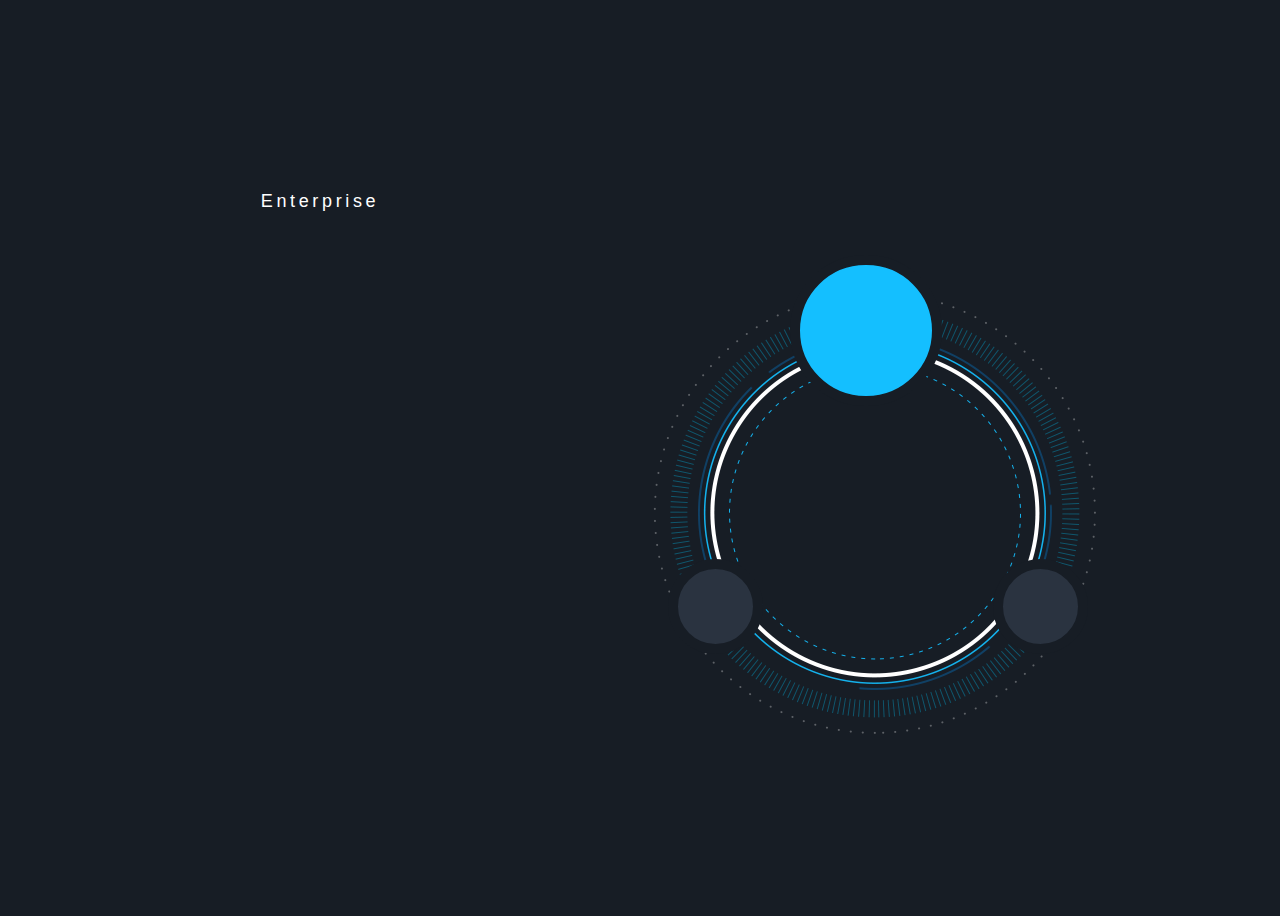
<file: index.html>
<html>
	<head>
		<meta charset='utf-8'>
		<meta http-equiv="X-UA-Compatible" content="chrome=1">
		<link rel="icon" type="image/x-icon" href="images/fav.png">
		<meta name="description" content="As a personal frontend blog.">
		<link rel="stylesheet" type="text/css" media="screen" href="css/index.css">
		<title>PerseusH's Blog</title>
	</head>
	<body>
		<div class="logo">
			<span class="E">E</span>
			<span class="n">n</span>
			<span class="t">t</span>
			<span class="e1">e</span>
			<span class="r1">r</span>
			<span class="p">p</span>
			<span class="r2">r</span>
			<span class="i">i</span>
			<span class="s">s</span>
			<span class="e2">e</span>
		</div>
		<div class="wheel-tank">
			<span class="wheel zero"></span>
			<span class="wheel one"></span>
			<span class="wheel two"></span>
			<div class="circle-tank rotate">
				<div class="circle circle-middle"></div>
				<div class="circle circle-left"></div>
				<div class="circle circle-right"></div>
			</div>
		</div>
	</body>
</html>
</file>
<file: css/index.css>
body {
    font: 13px/18px "Lucida Grande", verdana, sans-serif;
    background: #171d25;
    color: #fff;
    position: relative;
    overflow: hidden;
    height: 100%;
    line-height: 1.5;
    -webkit-font-smoothing: antialiased;
    -webkit-user-select: none;
    -moz-user-select: none;
    -ms-user-select: none;
}
.logo {
    width: 150px;
    position: absolute;
    left: 20%;
    top: 20%;
}
.logo span {
    -webkit-animation-name: flash-letter;
    -webkit-animation-iteration-count: infinite;
    -webkit-animation-duration: 2400ms;
    -webkit-animation-duration: 3.2s;
    -webkit-animation-timing-function: ease;
    -webkit-animation-fill-mode: none;
    font-size: 18px;
}
.logo .E {
    -webkit-animation-delay: 0ms;
}
.logo .t {
    -webkit-animation-delay: 100ms;
}
.logo .e1 {
    -webkit-animation-delay: 200ms;
}
.logo .r1 {
    -webkit-animation-delay: 300ms;
}
.logo .p {
    -webkit-animation-delay: 400ms;
}
.logo .r2 {
    -webkit-animation-delay: 500ms;
}
.logo .i {
    -webkit-animation-delay: 600ms;
}
.logo .s {
    -webkit-animation-delay: 700ms;
}
.logo .e2 {
    -webkit-animation-delay: 800ms;
}
.wheel-tank {
    position: absolute;
    left: 50%;
    top: 30%;
    width: 470px;
    height: 470px;
}
.zero {
    background: url(../images/circle0.png) no-repeat center;
}
.one {
    background: url(../images/circle1.png) no-repeat center;
    -webkit-animation-direction: reverse;
}
.two {
    background: url(../images/circle2.png) no-repeat center;
}
.wheel {
    display: inline-block;
    position: absolute;
    width: 100%;
    height: 100%;
    background-size: 100%;
    -webkit-animation-timing-function: linear;
    -webkit-animation-iteration-count: infinite;
    -webkit-animation-fill-mode: none;
    -webkit-animation-delay: 700ms;
    -webkit-animation-duration: 70s;
    -webkit-animation-name: spin;
}
@-webkit-keyframes spin {
    0% {
        -webkit-transform: rotateZ(0);
        transform: rotateZ(0)
    }
    100% {
        -webkit-transform: rotateZ(360deg);
        transform: rotateZ(360deg)
    }
}
@-webkit-keyframes flash-letter {
    0% {
        opacity: 0.35
    }
    30% {
        opacity: 0.8
    }
    40% {
        opacity: 0.45
    }
    100% {
        opacity: 0.21
    }
}
.circle-tank {
    width: 100%;
    height: 100%;
    position: absolute;
}
.circle {
    border-radius: 50%;
    position: absolute;
    border: 10px solid rgb(23, 29, 37);
}
.circle-middle {
    width: 28%;
    height: 28%;
    background-color: rgb(20, 191, 255);
    left: 32%;
    top: -5%;
}
.circle-left {
    width: 16%;
    height: 16%;
    background: rgb(42, 51, 64);
    bottom: 20%;
    left: 6%;
}
.circle-right {
    width: 16%;
    height: 16%;
    background: rgb(42, 51, 64);
    bottom: 20%;
    left: 75%;
}
.rotate {
    -webkit-animation-timing-function: linear;
    -webkit-animation-iteration-count: infinite;
    -webkit-animation-fill-mode: none;
    -webkit-animation-delay: 700ms;
    -webkit-animation-duration: 700ms;
    -webkit-animation-name: circle-rotate;
}
@-webkit-keyframes circle-rotate {
    0% {
        transform: rotate(120deg);
        -ms-transform: rotate(120deg);
        -webkit-transform: rotate(120deg);
    }
    50% {
        transform: rotate(240deg);
        -ms-transform: rotate(240deg);
        -webkit-transform: rotate(240deg);
    }
    100% {
        transform: rotate(360deg);
        -ms-transform: rotate(360deg);
        -webkit-transform: rotate(360deg);
    }
}
</file>
